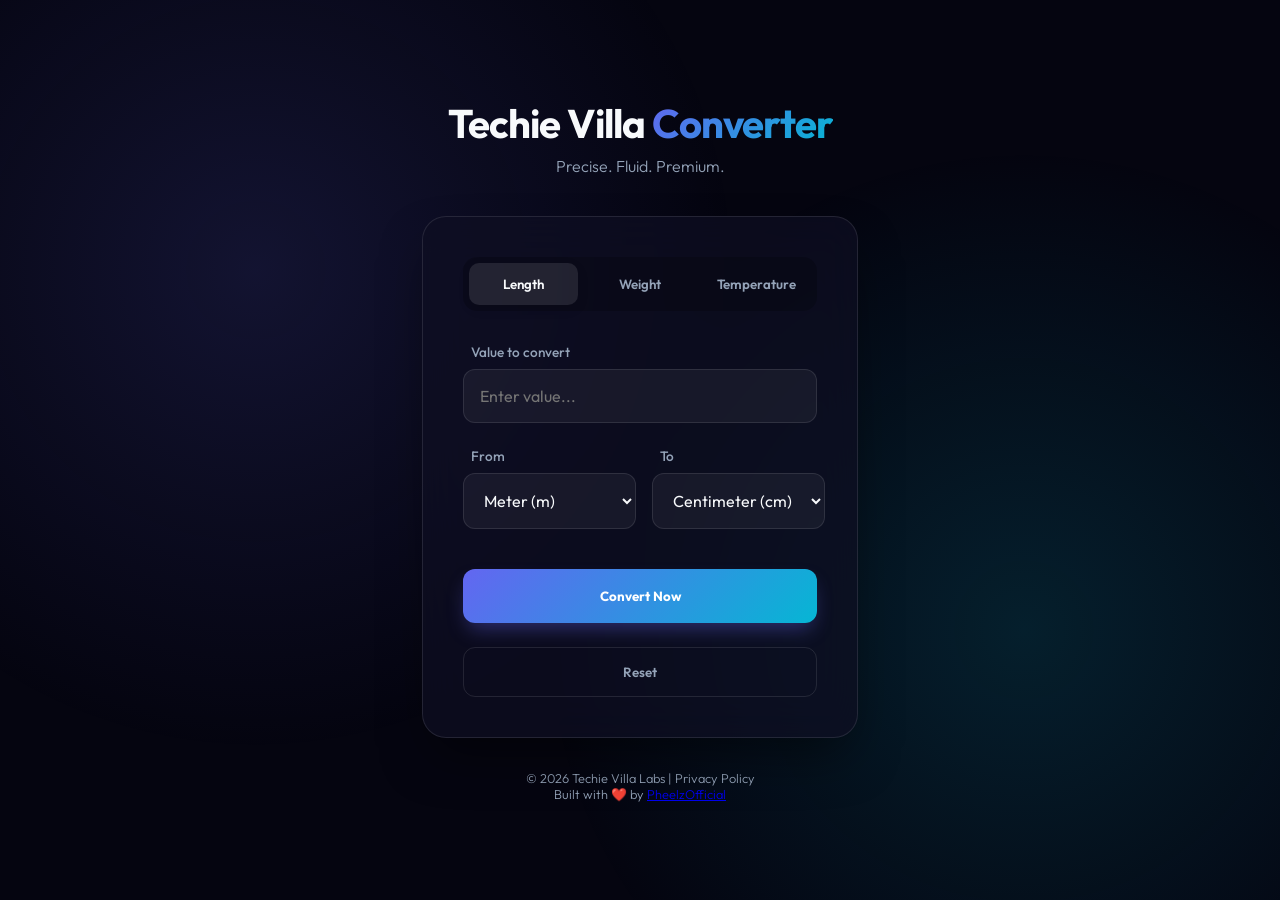
<file: index.html>
<!DOCTYPE html>
<html lang="en">

<head>
    <meta charset="UTF-8">
    <meta name="viewport" content="width=device-width, initial-scale=1.0">
    <meta name="google-site-verification" content="D6jEmooEkJ1g4HNFJNriOP7H240pRUPyoA7SnwuFaHw" />
    <title>Techie Villa | Premium Unit Converter</title>
    <link rel="stylesheet" href="style.css">
    <link rel="preconnect" href="https://fonts.googleapis.com">
    <link rel="preconnect" href="https://fonts.gstatic.com" crossorigin>
    <link href="https://fonts.googleapis.com/css2?family=Outfit:wght@300;400;600;700&display=swap" rel="stylesheet">
    <meta name="description"
        content="A premium, dark-mode unit converter for length, weight, and temperature. Precise, fluid, and free to use.">
    <meta name="keywords"
        content="unit converter, length converter, weight converter, temperature converter, techie villa">
    <meta name="author" content="PheelzOfficial">

    <!-- Open Graph / Facebook -->
    <meta property="og:type" content="website">
    <meta property="og:url" content="https://pheelzofficial.github.io/unit-converter/">
    <meta property="og:title" content="Techie Villa | Premium Unit Converter">
    <meta property="og:description" content="A modern, fluid, and precise unit converter web application.">

    <!-- Twitter -->
    <meta property="twitter:card" content="summary_large_image">
    <meta property="twitter:url" content="https://pheelzofficial.github.io/unit-converter/">
    <meta property="twitter:title" content="Techie Villa | Premium Unit Converter">
    <meta property="twitter:description" content="A modern, fluid, and precise unit converter web application.">
</head>

<body>
    <div class="glass-background"></div>

    <main class="app-container">
        <header class="app-header">
            <h1>Techie Villa <span class="gradient-text">Converter</span></h1>
            <p>Precise. Fluid. Premium.</p>
        </header>

        <section class="converter-card">
            <nav class="category-tabs">
                <button class="tab-btn active" data-category="length">Length</button>
                <button class="tab-btn" data-category="weight">Weight</button>
                <button class="tab-btn" data-category="temperature">Temperature</button>
            </nav>

            <div class="inputs-container">
                <div class="input-group">
                    <label for="inputValue">Value to convert</label>
                    <input type="number" id="inputValue" placeholder="Enter value..." step="any">
                </div>

                <div class="selection-grid">
                    <div class="input-group">
                        <label for="fromUnit">From</label>
                        <select id="fromUnit"></select>
                    </div>
                    <div class="input-group">
                        <label for="toUnit">To</label>
                        <select id="toUnit"></select>
                    </div>
                </div>

                <button id="convertBtn" class="primary-btn">Convert Now</button>
                <button id="resetBtn" class="secondary-btn">Reset</button>
            </div>

            <div class="result-section" id="resultContainer">
                <div class="result-label" id="resultLabel">Result of your calculation</div>
                <div class="result-value" id="resultDisplay">--</div>
            </div>
        </section>

        <footer class="app-footer">
            <p>© 2026 Techie Villa Labs | <a href="privacy.html"
                    style="color: var(--text-muted); text-decoration: none;">Privacy Policy</a></p>
            <p>Built with ❤️ by <a href="https://github.com/PheelzOfficial">PheelzOfficial</a></p>
        </footer>
    </main>

    <script src="script.js"></script>
</body>

</html>
</file>
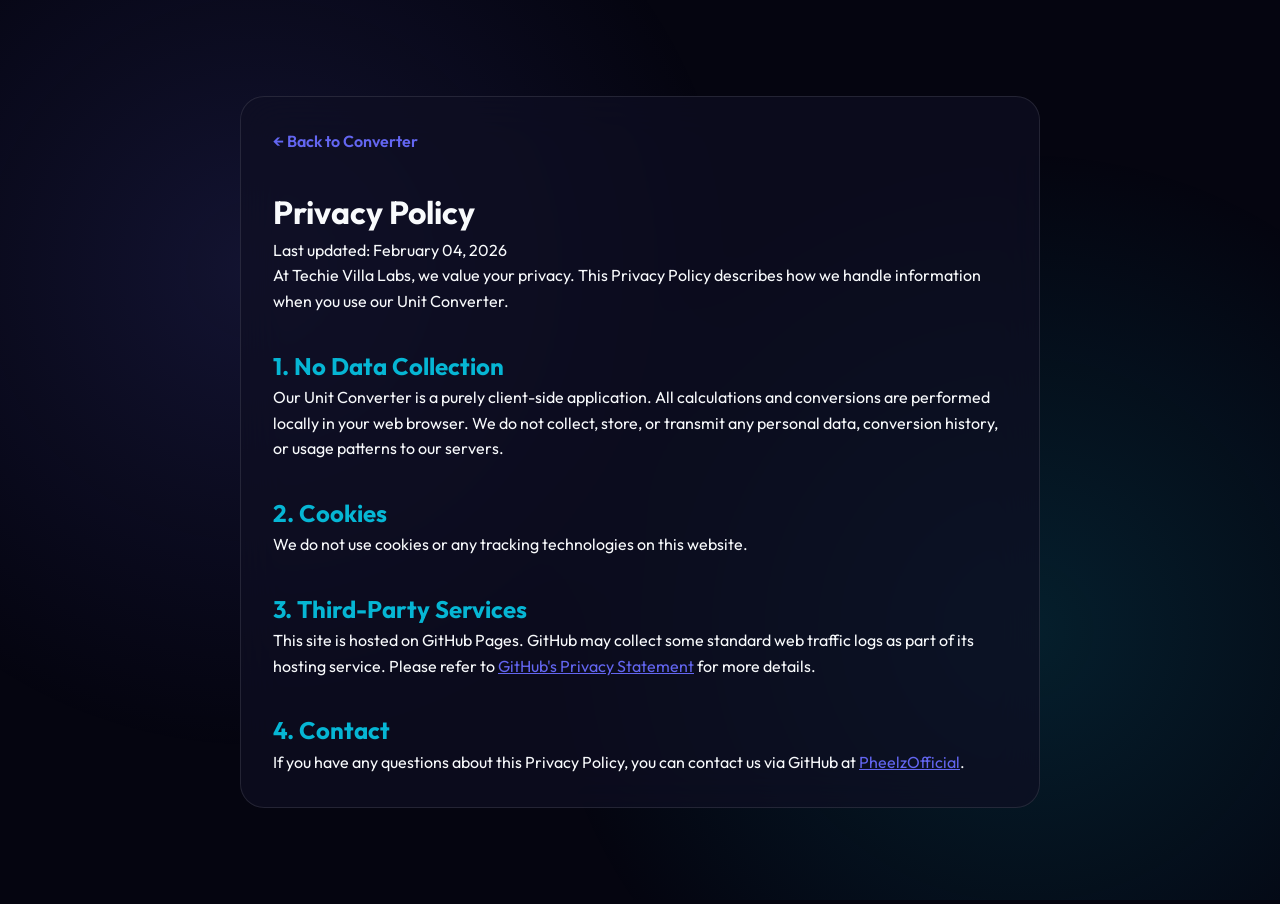
<file: privacy.html>
<!DOCTYPE html>
<html lang="en">

<head>
    <meta charset="UTF-8">
    <meta name="viewport" content="width=device-width, initial-scale=1.0">
    <title>Privacy Policy | Techie Villa Converter</title>
    <link rel="stylesheet" href="style.css">
    <link href="https://fonts.googleapis.com/css2?family=Outfit:wght@300;400;600;700&display=swap" rel="stylesheet">
    <style>
        .privacy-content {
            max-width: 800px;
            margin: 4rem auto;
            padding: 2rem;
            background: var(--card-bg);
            backdrop-filter: blur(var(--glass-blur));
            border: 1px solid var(--border-color);
            border-radius: 24px;
            line-height: 1.6;
        }

        .privacy-content h2 {
            margin-top: 2rem;
            color: var(--accent-secondary);
        }

        .back-link {
            display: inline-block;
            margin-bottom: 2rem;
            color: var(--accent-primary);
            text-decoration: none;
            font-weight: 600;
        }

        .back-link:hover {
            text-decoration: underline;
        }
    </style>
</head>

<body>
    <div class="glass-background"></div>
    <main class="app-container" style="max-width: 900px;">
        <div class="privacy-content">
            <a href="index.html" class="back-link">← Back to Converter</a>
            <h1>Privacy Policy</h1>
            <p>Last updated: February 04, 2026</p>

            <p>At Techie Villa Labs, we value your privacy. This Privacy Policy describes how we handle information when
                you use our Unit Converter.</p>

            <h2>1. No Data Collection</h2>
            <p>Our Unit Converter is a purely client-side application. All calculations and conversions are performed
                locally in your web browser. We do not collect, store, or transmit any personal data, conversion
                history, or usage patterns to our servers.</p>

            <h2>2. Cookies</h2>
            <p>We do not use cookies or any tracking technologies on this website.</p>

            <h2>3. Third-Party Services</h2>
            <p>This site is hosted on GitHub Pages. GitHub may collect some standard web traffic logs as part of its
                hosting service. Please refer to <a
                    href="https://docs.github.com/en/site-policy/privacy-policies/github-privacy-statement"
                    style="color: var(--accent-primary);">GitHub's Privacy Statement</a> for more details.</p>

            <h2>4. Contact</h2>
            <p>If you have any questions about this Privacy Policy, you can contact us via GitHub at <a
                    href="https://github.com/PheelzOfficial" style="color: var(--accent-primary);">PheelzOfficial</a>.
            </p>
        </div>
    </main>
</body>

</html>
</file>
<file: style.css>
:root {
    --bg-color: #050510;
    --card-bg: rgba(15, 15, 35, 0.7);
    --border-color: rgba(255, 255, 255, 0.1);
    --accent-primary: #6366f1;
    --accent-secondary: #06b6d4;
    --text-main: #f8fafc;
    --text-muted: #94a3b8;
    --glass-blur: 20px;
    --transition-smooth: all 0.4s cubic-bezier(0.4, 0, 0.2, 1);
}

* {
    margin: 0;
    padding: 0;
    box-sizing: border-box;
    font-family: 'Outfit', sans-serif;
}

body {
    background-color: var(--bg-color);
    color: var(--text-main);
    min-height: 100vh;
    display: flex;
    justify-content: center;
    align-items: center;
    overflow-x: hidden;
}

.glass-background {
    position: fixed;
    top: 0;
    left: 0;
    width: 100%;
    height: 100%;
    z-index: -1;
    background: radial-gradient(circle at 20% 30%, rgba(99, 102, 241, 0.15), transparent 40%),
                radial-gradient(circle at 80% 70%, rgba(6, 182, 212, 0.15), transparent 40%);
}

.app-container {
    width: 100%;
    max-width: 500px;
    padding: 2rem;
    animation: fadeIn 1s ease-out;
}

@keyframes fadeIn {
    from { opacity: 0; transform: translateY(20px); }
    to { opacity: 1; transform: translateY(0); }
}

.app-header {
    text-align: center;
    margin-bottom: 2.5rem;
}

.app-header h1 {
    font-size: 2.5rem;
    font-weight: 700;
    letter-spacing: -1px;
}

.gradient-text {
    background: linear-gradient(135deg, var(--accent-primary), var(--accent-secondary));
    -webkit-background-clip: text;
    -webkit-text-fill-color: transparent;
}

.app-header p {
    color: var(--text-muted);
    font-weight: 300;
    margin-top: 0.5rem;
}

.converter-card {
    background: var(--card-bg);
    backdrop-filter: blur(var(--glass-blur));
    border: 1px solid var(--border-color);
    border-radius: 24px;
    padding: 2.5rem;
    box-shadow: 0 25px 50px -12px rgba(0, 0, 0, 0.5);
}

.category-tabs {
    display: flex;
    gap: 0.5rem;
    background: rgba(0, 0, 0, 0.2);
    padding: 0.4rem;
    border-radius: 14px;
    margin-bottom: 2rem;
}

.tab-btn {
    flex: 1;
    background: transparent;
    border: none;
    color: var(--text-muted);
    padding: 0.8rem;
    border-radius: 10px;
    cursor: pointer;
    font-weight: 600;
    transition: var(--transition-smooth);
}

.tab-btn:hover {
    color: var(--text-main);
}

.tab-btn.active {
    background: rgba(255, 255, 255, 0.1);
    color: var(--text-main);
    box-shadow: 0 4px 12px rgba(0, 0, 0, 0.1);
}

.inputs-container {
    display: flex;
    flex-direction: column;
    gap: 1.5rem;
}

.input-group {
    display: flex;
    flex-direction: column;
    gap: 0.5rem;
}

.input-group label {
    font-size: 0.85rem;
    color: var(--text-muted);
    font-weight: 500;
    margin-left: 0.5rem;
}

input, select {
    background: rgba(255, 255, 255, 0.05);
    border: 1px solid var(--border-color);
    border-radius: 12px;
    padding: 1rem;
    color: var(--text-main);
    font-size: 1rem;
    outline: none;
    transition: var(--transition-smooth);
}

input:focus, select:focus {
    border-color: var(--accent-primary);
    background: rgba(255, 255, 255, 0.08);
}

.selection-grid {
    display: grid;
    grid-template-columns: 1fr 1fr;
    gap: 1rem;
}

.primary-btn {
    background: linear-gradient(135deg, var(--accent-primary), var(--accent-secondary));
    border: none;
    color: white;
    padding: 1.2rem;
    border-radius: 12px;
    font-weight: 700;
    cursor: pointer;
    transition: var(--transition-smooth);
    margin-top: 1rem;
    box-shadow: 0 10px 20px -5px rgba(99, 102, 241, 0.4);
}

.primary-btn:hover {
    transform: translateY(-2px);
    box-shadow: 0 15px 30px -5px rgba(99, 102, 241, 0.6);
}

.primary-btn:active {
    transform: translateY(0);
}

.secondary-btn {
    background: transparent;
    border: 1px solid var(--border-color);
    color: var(--text-muted);
    padding: 1rem;
    border-radius: 12px;
    font-weight: 600;
    cursor: pointer;
    transition: var(--transition-smooth);
}

.secondary-btn:hover {
    background: rgba(255, 255, 255, 0.05);
    color: var(--text-main);
}

.result-section {
    margin-top: 2.5rem;
    padding-top: 2rem;
    border-top: 1px solid var(--border-color);
    text-align: center;
    display: none;
    animation: slideUp 0.5s ease-out;
}

@keyframes slideUp {
    from { opacity: 0; transform: translateY(10px); }
    to { opacity: 1; transform: translateY(0); }
}

.result-label {
    font-size: 0.9rem;
    color: var(--text-muted);
    margin-bottom: 0.5rem;
}

.result-value {
    font-size: 2rem;
    font-weight: 700;
    color: var(--text-main);
}

.app-footer {
    text-align: center;
    margin-top: 2rem;
}

.app-footer p {
    color: var(--text-muted);
    font-size: 0.8rem;
    font-weight: 300;
}

/* Chrome, Safari, Edge, Opera */
input::-webkit-outer-spin-button,
input::-webkit-inner-spin-button {
  -webkit-appearance: none;
  margin: 0;
}

/* Firefox */
input[type=number] {
  -moz-appearance: textfield;
}
</file>
